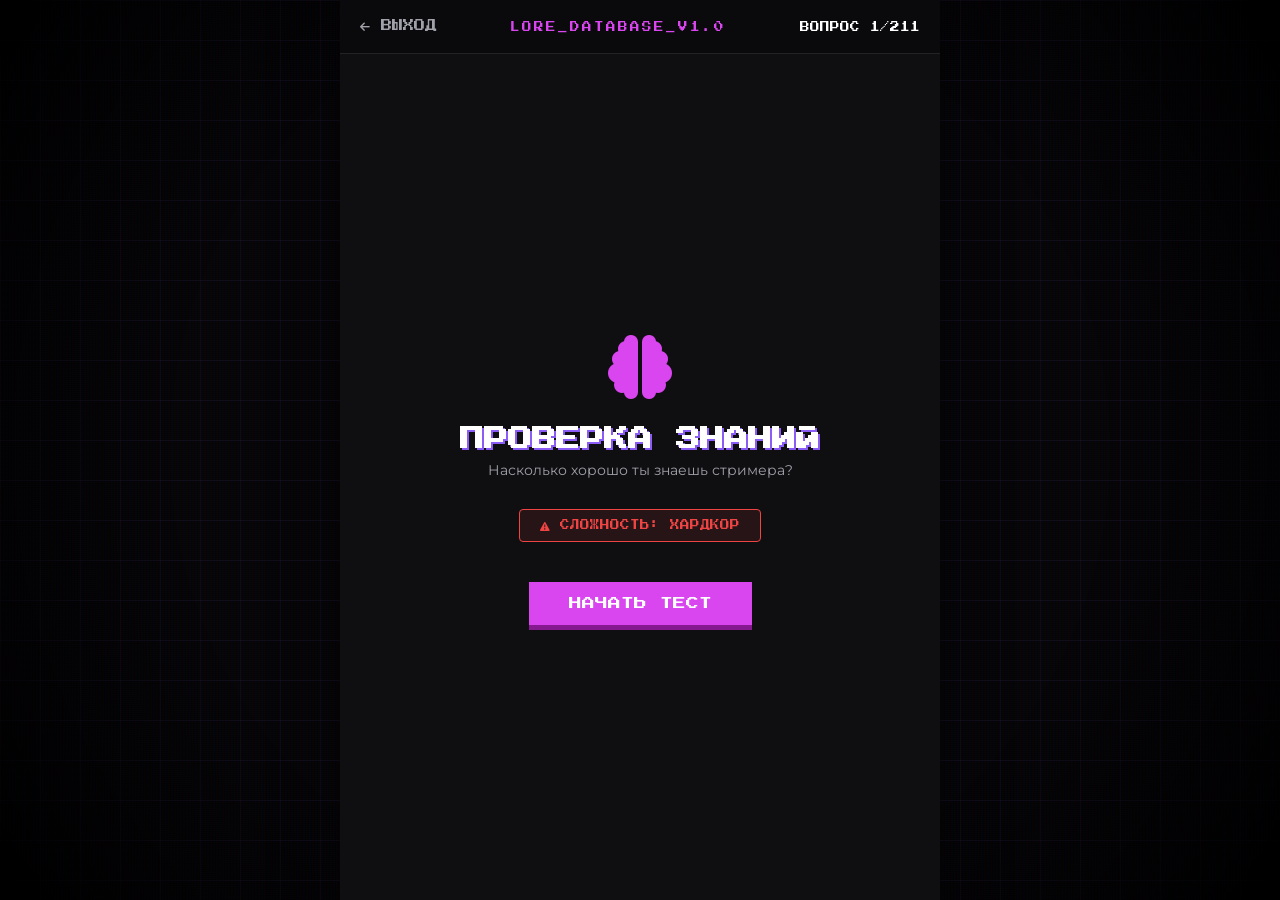
<file: quiz/index.html>
<!DOCTYPE html>
<html lang="ru">
<head>
    <meta charset="UTF-8">
    <meta name="viewport" content="width=device-width, initial-scale=1.0, maximum-scale=1.0, user-scalable=no">
    <title>Lore Quiz | Daymon Arcade</title>
    <link href="https://cdnjs.cloudflare.com/ajax/libs/font-awesome/6.4.0/css/all.min.css" rel="stylesheet">
    <link href="https://fonts.googleapis.com/css2?family=Press+Start+2P&family=Montserrat:wght@400;700;900&display=swap" rel="stylesheet">
    <link rel="stylesheet" href="style.css">
</head>
<body>
    <div class="crt-lines"></div>
    <div class="vignette"></div>

    <div class="quiz-wrapper">
        <!-- HEADER -->
        <header class="quiz-header">
            <a href="../index.html" class="back-btn"><i class="fas fa-arrow-left"></i> ВЫХОД</a>
            <div class="quiz-title">LORE_DATABASE_V1.0</div>
            <div class="progress-text">ВОПРОС <span id="q-current">1</span>/<span id="q-total">19</span></div>
        </header>

        <!-- START SCREEN -->
        <div id="start-screen" class="screen active">
            <div class="logo-area">
                <i class="fas fa-brain big-icon"></i>
            </div>
            <h1>ПРОВЕРКА ЗНАНИЙ</h1>
            <p class="desc">Насколько хорошо ты знаешь стримера?</p>
            <div class="difficulty-info">
                <span><i class="fas fa-exclamation-triangle"></i> СЛОЖНОСТЬ: ХАРДКОР</span>
            </div>
            <button id="start-btn" class="neon-btn">НАЧАТЬ ТЕСТ</button>
        </div>

        <!-- GAME SCREEN -->
        <div id="game-screen" class="screen">
            <div class="question-card">
                <div class="difficulty-badge" id="q-difficulty">EASY</div>
                <h2 id="question-text">Загрузка вопроса...</h2>
            </div>
            
            <div class="options-grid" id="options-container">
                <!-- Кнопки генерируются JS -->
            </div>
        </div>

        <!-- RESULT SCREEN -->
        <div id="result-screen" class="screen">
            <h2>СИНХРОНИЗАЦИЯ ЗАВЕРШЕНА</h2>
            
            <div class="score-circle-container">
                <div class="score-circle" id="score-circle">
                    <div class="inner-circle">
                        <span id="score-percent">0%</span>
                    </div>
                </div>
            </div>

            <div class="rank-container">
                <div class="rank-label">ТВОЙ СТАТУС:</div>
                <div id="rank-title" class="rank-title">НЬЮФАГ</div>
            </div>

            <div class="stats-row">
                <div>ПРАВИЛЬНО: <span id="correct-count" style="color:#22c55e">0</span></div>
                <div>ОШИБКИ: <span id="wrong-count" style="color:#ef4444">0</span></div>
            </div>

            <button id="restart-btn" class="neon-btn">ПОВТОРИТЬ</button>
            <a href="../index.html" class="text-link">ВЕРНУТЬСЯ В ХАБ</a>
        </div>
    </div>

    <script type="module" src="script.js"></script>
</body>
</html>
</file>
<file: quiz/style.css>
@import url('../css/parts/1-base.css');
@import url('../css/parts/2-effects.css');

:root {
    --q-easy: #22c55e;
    --q-med: #f59e0b;
    --q-hard: #ef4444;
    --q-insane: #a855f7;
}

body {
    display: flex;
    justify-content: center;
    align-items: center;
    overflow: hidden;
}

.quiz-wrapper {
    width: 100%;
    max-width: 600px;
    height: 100vh;
    max-height: 900px;
    background: #0f0f11;
    position: relative;
    display: flex;
    flex-direction: column;
    box-shadow: 0 0 50px rgba(0,0,0,0.5);
    z-index: 20;
}

/* HEADER */
.quiz-header {
    padding: 20px;
    display: flex;
    justify-content: space-between;
    align-items: center;
    border-bottom: 1px solid rgba(255,255,255,0.1);
    background: rgba(0,0,0,0.3);
}

.back-btn {
    color: #a1a1aa;
    text-decoration: none;
    font-size: 0.7rem;
    font-family: var(--font-pixel);
}

.quiz-title {
    color: var(--neon-purple);
    font-family: var(--font-pixel);
    font-size: 0.6rem;
    letter-spacing: 2px;
}

.progress-text {
    font-family: var(--font-pixel);
    font-size: 0.6rem;
    color: #fff;
}

/* SCREENS */
.screen {
    flex-grow: 1;
    display: none;
    flex-direction: column;
    padding: 20px;
    align-items: center;
    justify-content: center;
    animation: fadeIn 0.5s ease;
}

.screen.active {
    display: flex;
}

@keyframes fadeIn {
    from { opacity: 0; transform: translateY(10px); }
    to { opacity: 1; transform: translateY(0); }
}

/* START SCREEN */
.logo-area {
    font-size: 4rem;
    color: var(--neon-purple);
    margin-bottom: 20px;
    animation: float 3s infinite ease-in-out;
}

h1 {
    font-family: var(--font-pixel);
    font-size: 1.5rem;
    color: #fff;
    text-align: center;
    margin-bottom: 10px;
    text-shadow: 2px 2px 0 var(--neon-blue);
}

.desc {
    color: #a1a1aa;
    text-align: center;
    margin-bottom: 30px;
    font-size: 0.9rem;
}

.difficulty-info {
    background: rgba(239, 68, 68, 0.1);
    border: 1px solid #ef4444;
    color: #ef4444;
    padding: 10px 20px;
    border-radius: 4px;
    font-family: var(--font-pixel);
    font-size: 0.6rem;
    margin-bottom: 40px;
}

/* GAME SCREEN */
.question-card {
    width: 100%;
    background: rgba(255,255,255,0.03);
    border: 1px solid rgba(255,255,255,0.1);
    padding: 30px;
    border-radius: 16px;
    margin-bottom: 30px;
    position: relative;
    text-align: center;
}

.difficulty-badge {
    position: absolute;
    top: -10px;
    left: 50%;
    transform: translateX(-50%);
    background: #333;
    padding: 4px 12px;
    border-radius: 50px;
    font-family: var(--font-pixel);
    font-size: 0.5rem;
    text-transform: uppercase;
    border: 1px solid #555;
}

.question-card h2 {
    font-size: 1.1rem;
    line-height: 1.5;
    color: #fff;
}

.options-grid {
    display: grid;
    grid-template-columns: 1fr;
    gap: 15px;
    width: 100%;
}

.option-btn {
    background: transparent;
    border: 2px solid rgba(255,255,255,0.1);
    color: #ccc;
    padding: 15px;
    border-radius: 8px;
    cursor: pointer;
    font-family: var(--font-main);
    font-weight: bold;
    font-size: 0.9rem;
    transition: 0.2s;
    text-align: left;
    position: relative;
    overflow: hidden;
}

.option-btn:hover {
    border-color: var(--neon-purple);
    background: rgba(217, 70, 239, 0.1);
    color: #fff;
}

/* НОВЫЙ СТИЛЬ: Просто выделение, без цвета правильности */
.option-btn.selected {
    border-color: #fff;
    background: rgba(255, 255, 255, 0.15);
    color: #fff;
    box-shadow: 0 0 15px rgba(255, 255, 255, 0.1);
    transform: scale(0.98);
}

/* RESULT SCREEN */
.score-circle-container {
    margin: 30px 0;
    position: relative;
    width: 160px;
    height: 160px;
}

.score-circle {
    width: 100%;
    height: 100%;
    border-radius: 50%;
    background: conic-gradient(#333 0%, #333 100%);
    display: flex;
    align-items: center;
    justify-content: center;
    box-shadow: 0 0 30px rgba(0,0,0,0.5);
    transition: background 1s ease-out, box-shadow 1s ease-out;
    position: relative;
}

/* Анимация вращения для активного круга */
.score-circle.animating::before {
    content: '';
    position: absolute;
    top: -5px; left: -5px; right: -5px; bottom: -5px;
    border-radius: 50%;
    border: 2px dashed rgba(255,255,255,0.2);
    animation: spin-circle 10s linear infinite;
    pointer-events: none;
}

@keyframes spin-circle {
    from { transform: rotate(0deg); }
    to { transform: rotate(360deg); }
}

.inner-circle {
    width: 85%;
    height: 85%;
    background: #0f0f11;
    border-radius: 50%;
    display: flex;
    align-items: center;
    justify-content: center;
    z-index: 2;
}

#score-percent {
    font-family: var(--font-pixel);
    font-size: 1.5rem;
    color: #fff;
}

.rank-container {
    text-align: center;
    margin-bottom: 30px;
}

.rank-label {
    font-size: 0.7rem;
    color: #777;
    margin-bottom: 5px;
}

.rank-title {
    font-family: var(--font-pixel);
    font-size: 1.2rem;
    color: var(--neon-purple);
    text-transform: uppercase;
    text-shadow: 0 0 10px rgba(217, 70, 239, 0.5);
}

.stats-row {
    display: flex;
    gap: 30px;
    margin-bottom: 30px;
    font-family: var(--font-pixel);
    font-size: 0.7rem;
}

.neon-btn {
    background: var(--neon-purple);
    color: #fff;
    border: none;
    padding: 15px 40px;
    font-family: var(--font-pixel);
    font-size: 0.8rem;
    cursor: pointer;
    box-shadow: 0 5px 0 #86198f;
    transition: 0.1s;
    text-transform: uppercase;
}

.neon-btn:active {
    transform: translateY(5px);
    box-shadow: none;
}

.text-link {
    margin-top: 20px;
    color: #777;
    text-decoration: none;
    font-size: 0.8rem;
    border-bottom: 1px dashed #555;
}

.text-link:hover { color: #fff; }

@keyframes float {
    0%, 100% { transform: translateY(0); }
    50% { transform: translateY(-10px); }
}

@media (min-width: 768px) {
    .options-grid { grid-template-columns: 1fr 1fr; }
}
</file>
